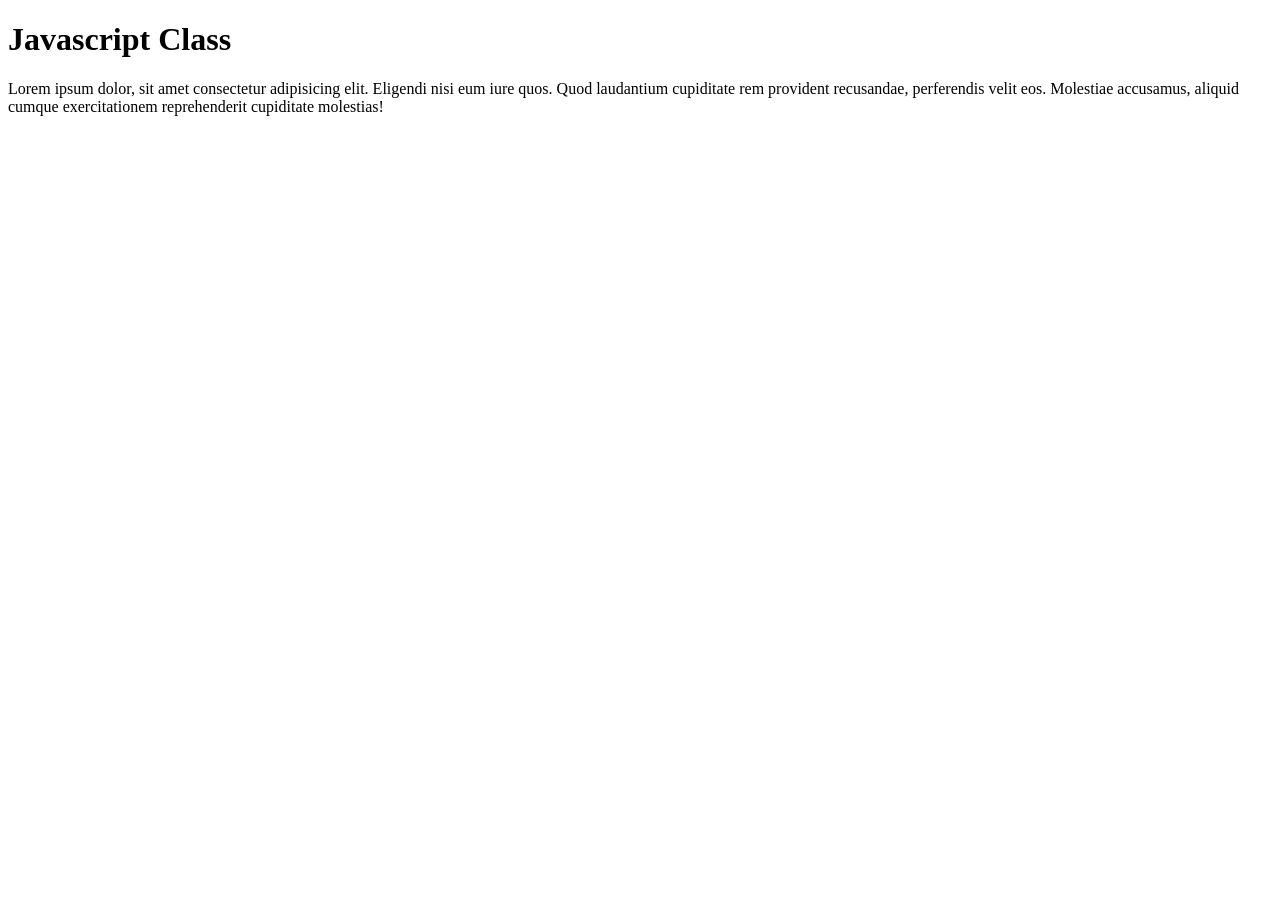
<file: index.html>
<!doctype html>
<html lang="en">
  <head>
    <meta charset="UTF-8" />
    <meta name="viewport" content="width=device-width, initial-scale=1.0" />
    <title>Document</title>
    <link rel="stylesheet" href="./style.css" />
  </head>
  <body>
    <h1>Javascript Class</h1>
    <p>
      Lorem ipsum dolor, sit amet consectetur adipisicing elit. Eligendi nisi
      eum iure quos. Quod laudantium cupiditate rem provident recusandae,
      perferendis velit eos. Molestiae accusamus, aliquid cumque exercitationem
      reprehenderit cupiditate molestias!
    </p>
  </body>
</html>
</file>
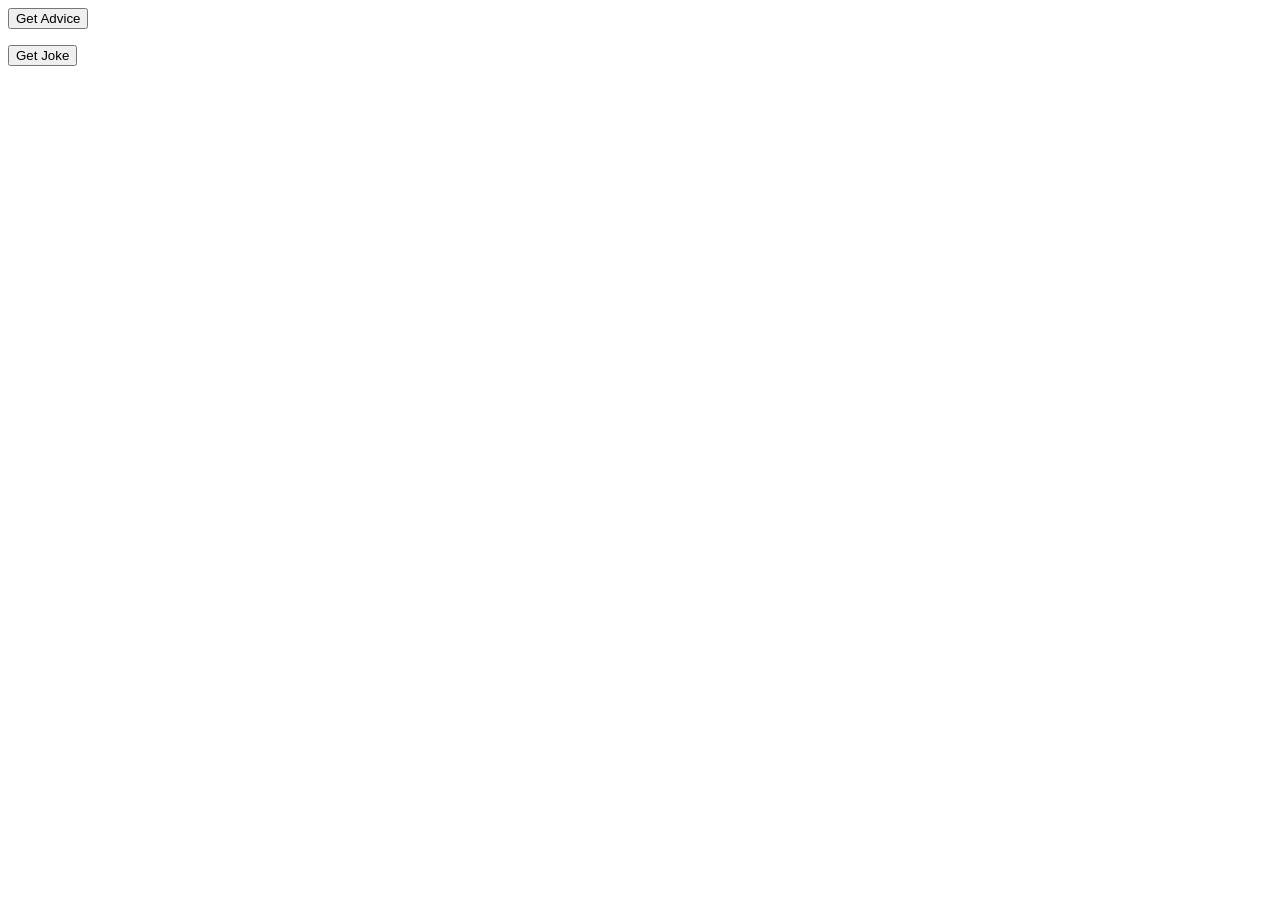
<file: API/index.html>
<!doctype html>
<html lang="en">
  <head>
    <meta charset="UTF-8" />
    <meta name="viewport" content="width=device-width, initial-scale=1.0" />
    <title>Document</title>
  </head>
  <body>
    <button id="btn">Get Advice</button>

    <p id="output"></p>

    <!-- RANDOM JOKES API -->
    <button id="btn">Get Joke</button>
    <p id="joke"></p>

    <script src="./script.js"></script>
  </body>
</html>
</file>
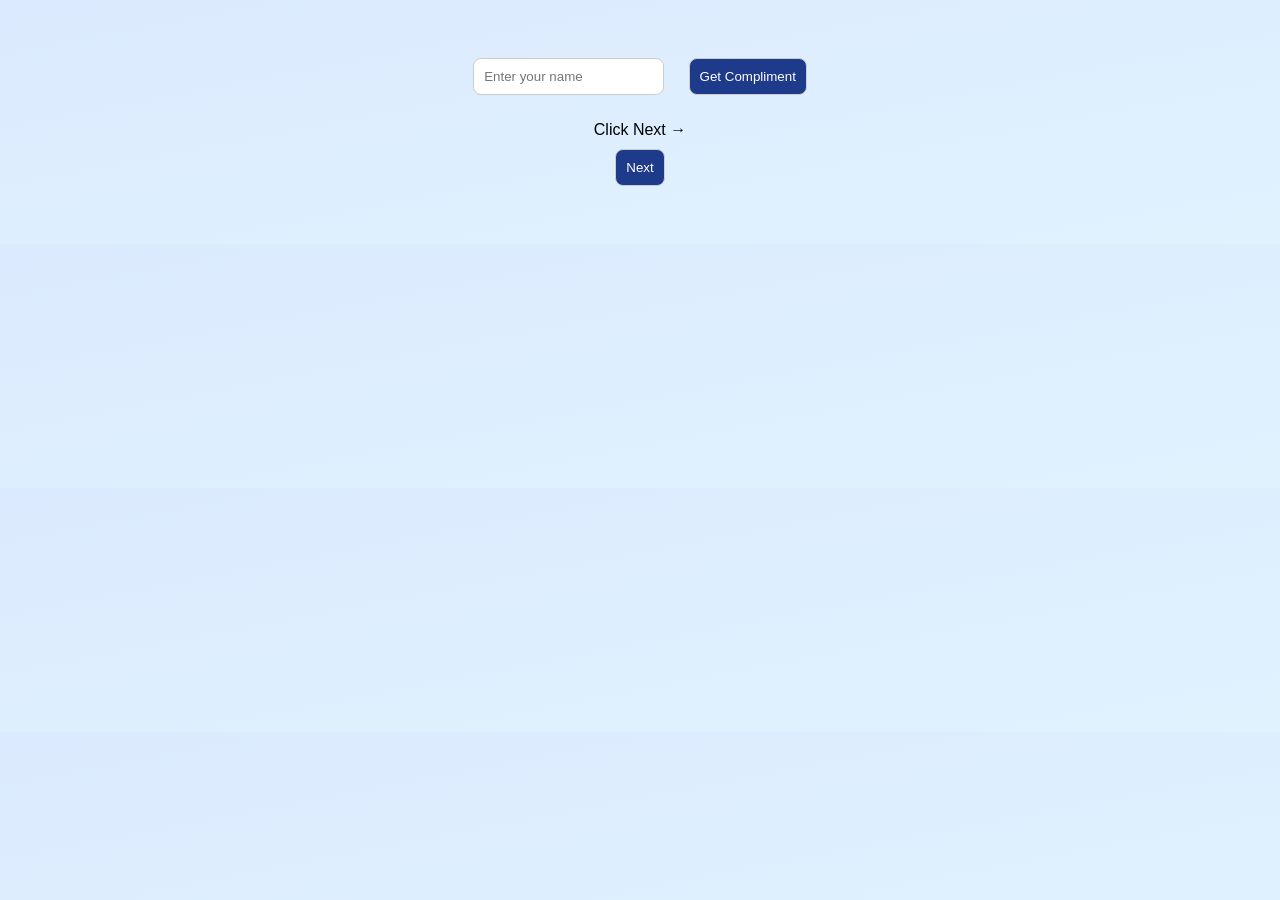
<file: Auto-Compliment-Generator/index.html>
<!doctype html>
<html lang="en">
  <head>
    <meta charset="UTF-8" />
    <meta name="viewport" content="width=device-width, initial-scale=1.0" />
    <title>Document</title>
    <link rel="stylesheet" href="./style.css" />
  </head>
  <body>
    <input id="nameInput" placeholder="Enter your name" />
    <button onclick="generateCompliment()">Get Compliment</button>

    <p id="result"></p>

    <div id="card">Click Next →</div>
    <button onclick="nextCard()">Next</button>
    <script src="./script.js"></script>
  </body>
</html>
</file>
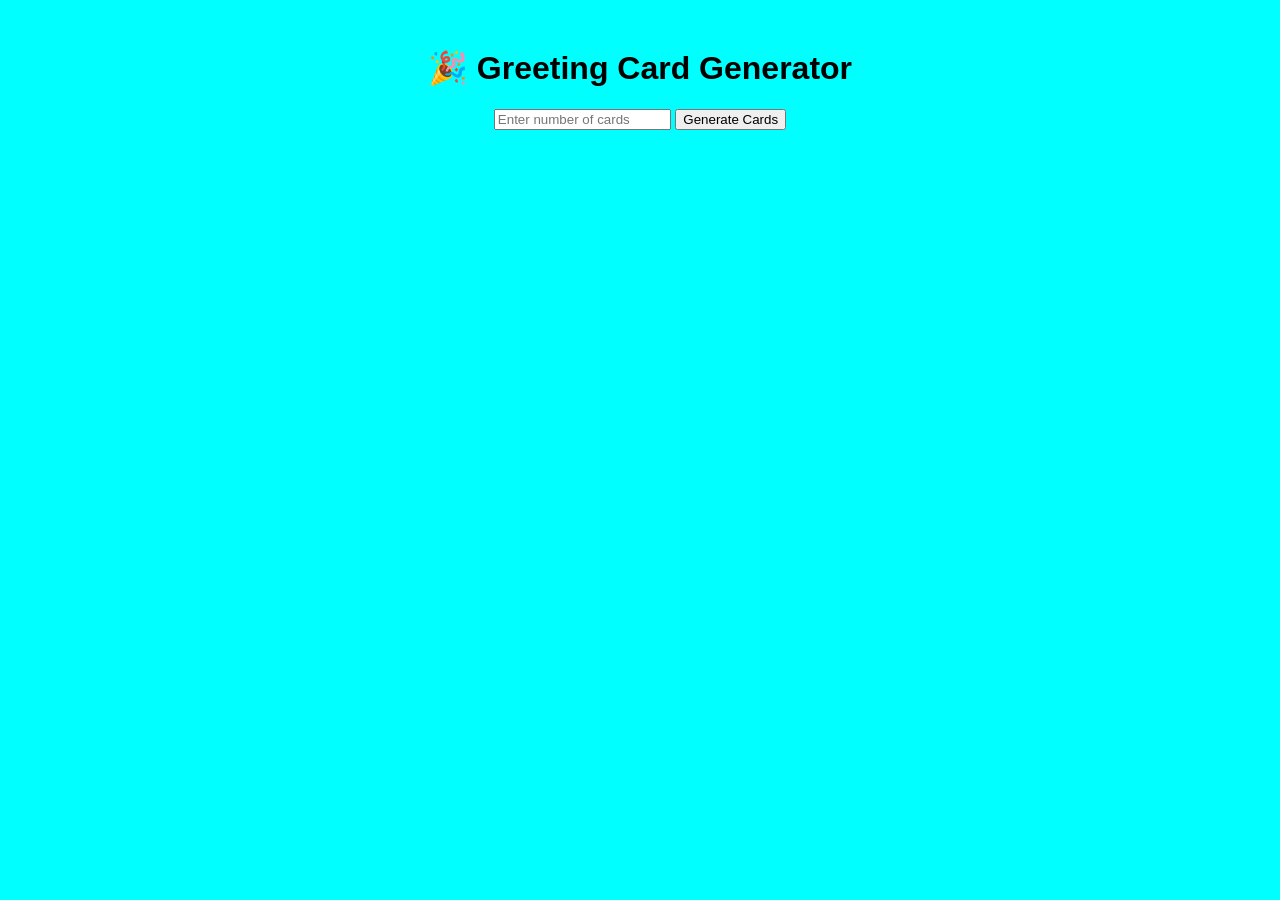
<file: ColorfulCardsGenerator/index.html>
<!DOCTYPE html>
<html lang="en">
  <head>
    <meta charset="UTF-8" />
    <meta name="viewport" content="width=device-width, initial-scale=1.0" />
    <title>Colorful Greeting Cards 🎨</title>
    <link rel="stylesheet" href="./style.css" />
  </head>
  <body>
    <h1>🎉 Greeting Card Generator</h1>

    <input id="cardNumber" type="number" placeholder="Enter number of cards" />
    <button id="generateBtn">Generate Cards</button>

    <div id="cardContainer">

    </div>

    <script src="./script.js"></script>
  </body>
</html>
</file>
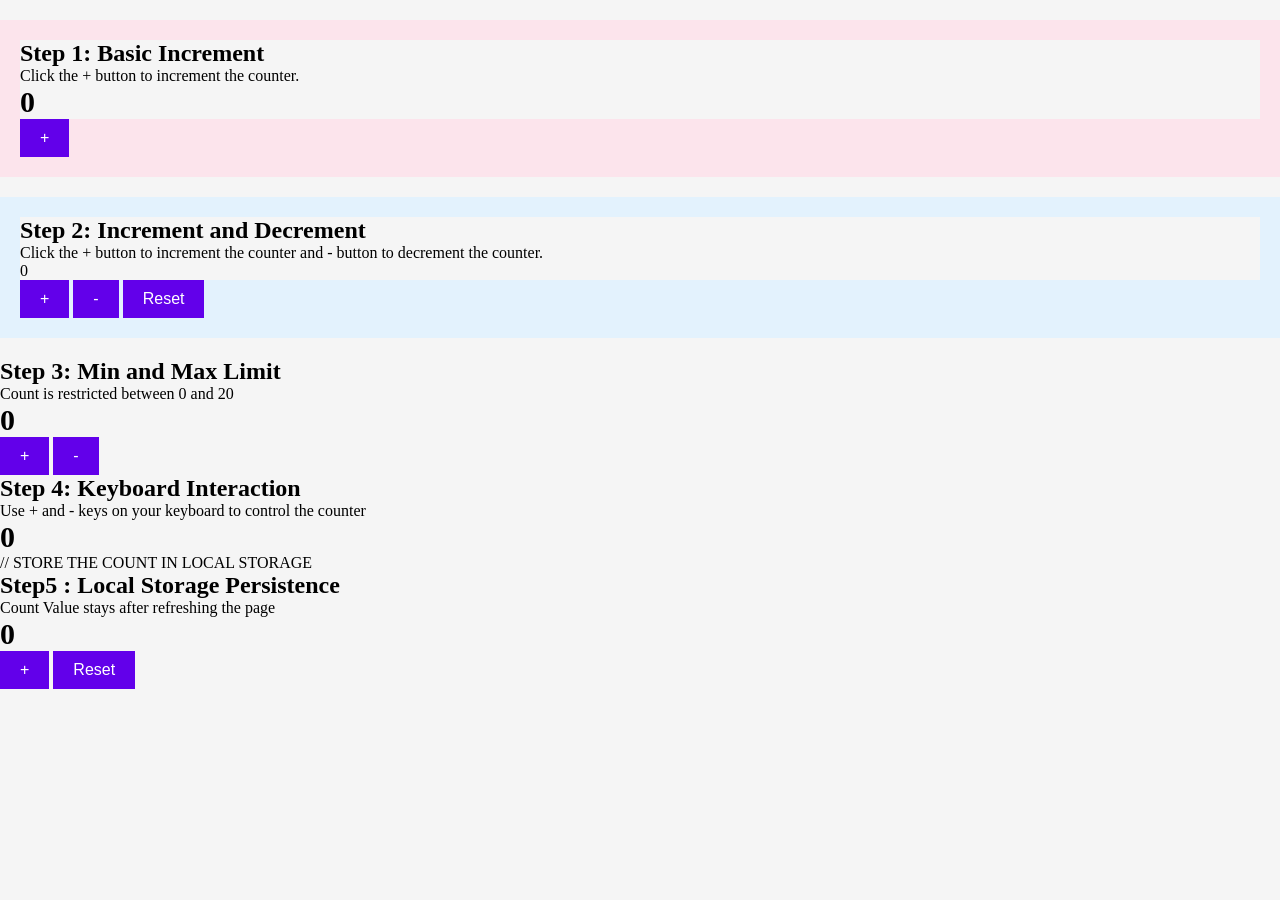
<file: Counter/Index.html>
<!doctype html>
<html lang="en">
  <head>
    <meta charset="UTF-8" />
    <meta name="viewport" content="width=device-width, initial-scale=1.0" />
    <title>Document</title>
    <link rel="stylesheet" href="./style.css" />
  </head>
  <body>
    <!-- BASIC INCREMENT -->
    <section class="step step1">
      <h2>Step 1: Basic Increment</h2>
      <p>Click the + button to increment the counter.</p>
      <div class="counter-display" id="count1">0</div>
      <button id="increaseBtn1">+</button>
    </section>

    <!-- INCREMENT AND DECREMENT -->
    <section class="step step2">
      <h2>Step 2: Increment and Decrement</h2>
      <p>
        Click the + button to increment the counter and - button to decrement
        the counter.
      </p>
      <div id="count2">0</div>
      <button id="increaseBtn2">+</button>
      <button id="decreaseBtn2">-</button>
      <button id="resetBtn2">Reset</button>
    </section>

    <!-- STEP3 : MIN AND MAX LIMITS -->
    <section>
      <h2>Step 3: Min and Max Limit</h2>
      <p>Count is restricted between 0 and 20</p>

      <div class="counter-display" id="count3">0</div>
      <button id="increaseBtn3">+</button>
      <button id="decreaseBtn3">-</button>
    </section>

    <!-- STEP 4 : KEYBOARD SHORTCUT -->

    <section>
      <h2>Step 4: Keyboard Interaction</h2>
      <p>Use + and - keys on your keyboard to control the counter</p>
      <div class="counter-display" id="count4">0</div>
    </section>

    // STORE THE COUNT IN LOCAL STORAGE
    <section>
      <h2>Step5 : Local Storage Persistence</h2>
      <p>Count Value stays after refreshing the page</p>
      <div class="counter-display" id="count5">0</div>
      <button id="increaseBtn5">+</button>
      <button id="resetBtn5">Reset</button>
    </section>
    <script src="./index.js"></script>
  </body>
</html>
</file>
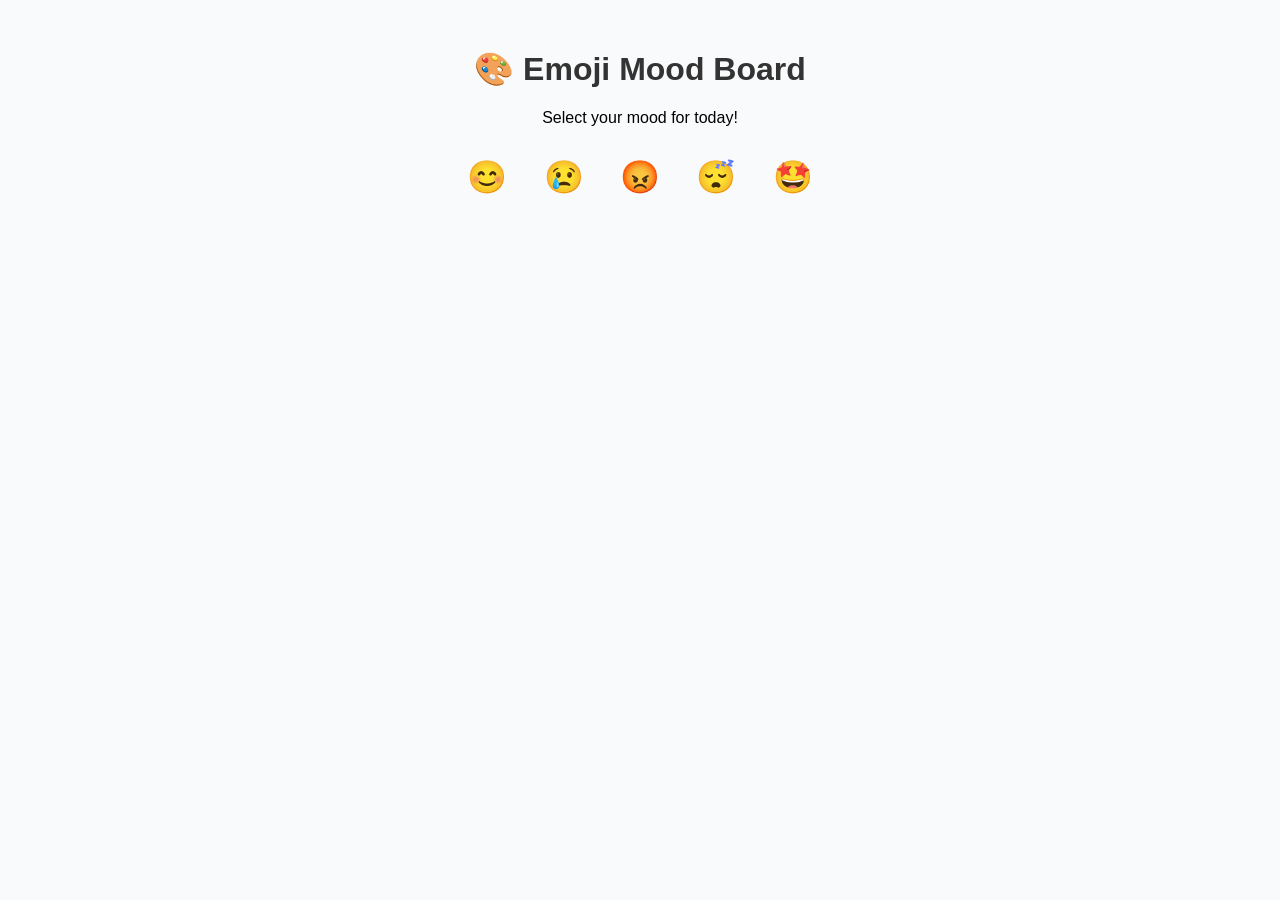
<file: EmojiMood/index.html>
<!doctype html>
<html lang="en">
  <head>
    <meta charset="UTF-8" />
    <meta name="viewport" content="width=device-width, initial-scale=1.0" />
    <title>Emoji Mood Board</title>
    <style>
      body {
        font-family: Arial, sans-serif;
        text-align: center;
        background: #f9fafb;
        margin-top: 50px;
      }

      h1 {
        color: #333;
      }

      .emoji-container {
        margin: 20px;
      }

      button {
        font-size: 2rem;
        margin: 10px;
        cursor: pointer;
        border: none;
        background: transparent;
        transition: transform 0.2s;
      }

      button:hover {
        transform: scale(1.3);
      }

      #output {
        margin-top: 30px;
        font-size: 1.5rem;
        color: #555;
      }

      .fade {
        animation: fadeIn 0.5s ease-in-out;
      }

      @keyframes fadeIn {
        from {
          opacity: 0;
          transform: scale(0.9);
        }
        to {
          opacity: 1;
          transform: scale(1);
        }
      }
    </style>
  </head>
  <body>
    <h1>🎨 Emoji Mood Board</h1>
    <p>Select your mood for today!</p>

    <div class="emoji-container">
      <button onclick="setMood('😊 Happy')">😊</button>
      <button onclick="setMood('😢 Sad')">😢</button>
      <button onclick="setMood('😡 Angry')">😡</button>
      <button onclick="setMood('😴 Sleepy')">😴</button>
      <button onclick="setMood('🤩 Excited')">🤩</button>
    </div>

    <div id="output"></div>

    <script>
      function setMood(mood) {
        output.innerHTML = `<p>Your mood is: <strong>${mood}</strong></p>`;
      }
    </script>
  </body>
</html>
</file>
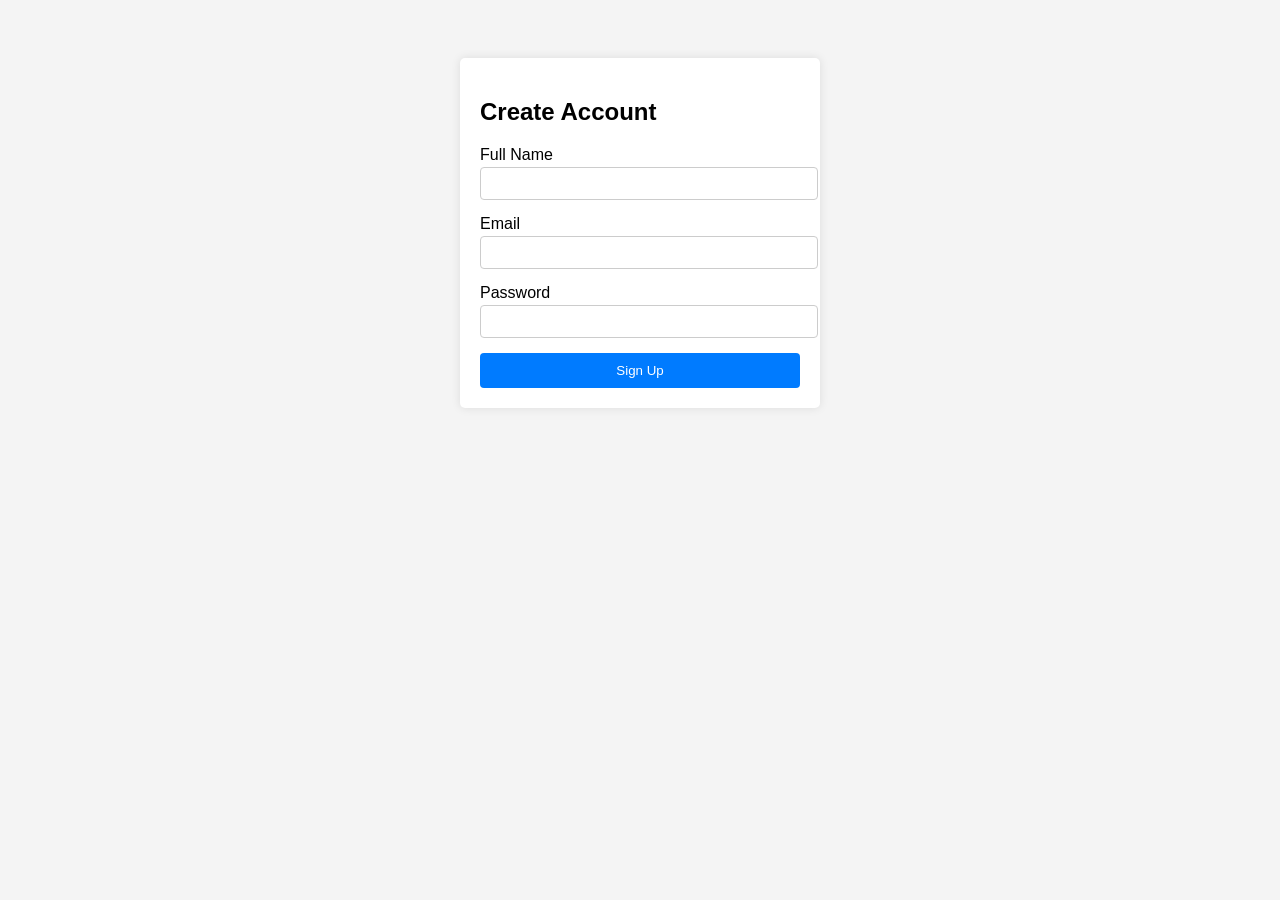
<file: FormValidation/Index.html>
<!doctype html>
<html lang="en">
  <head>
    <meta charset="UTF-8" />
    <meta name="viewport" content="width=device-width, initial-scale=1.0" />
    <link rel="stylesheet" href="style.css" />
    <title>Signup</title>
  </head>
  <body>
    <div class="container">
      <h2>Create Account</h2>

      <form id="myForm">
        <div class="field">
          <label>Full Name</label>
          <input type="text" id="name" />
          <small class="error"></small>
        </div>

        <div class="field">
          <label>Email</label>
          <input type="text" id="email" />
          <small class="error"></small>
        </div>

        <div class="field">
          <label>Password</label>
          <input type="password" id="password" />
          <small class="error"></small>
        </div>

        <button type="submit">Sign Up</button>
      </form>
    </div>

    <script src="script.js"></script>
  </body>
</html>
</file>
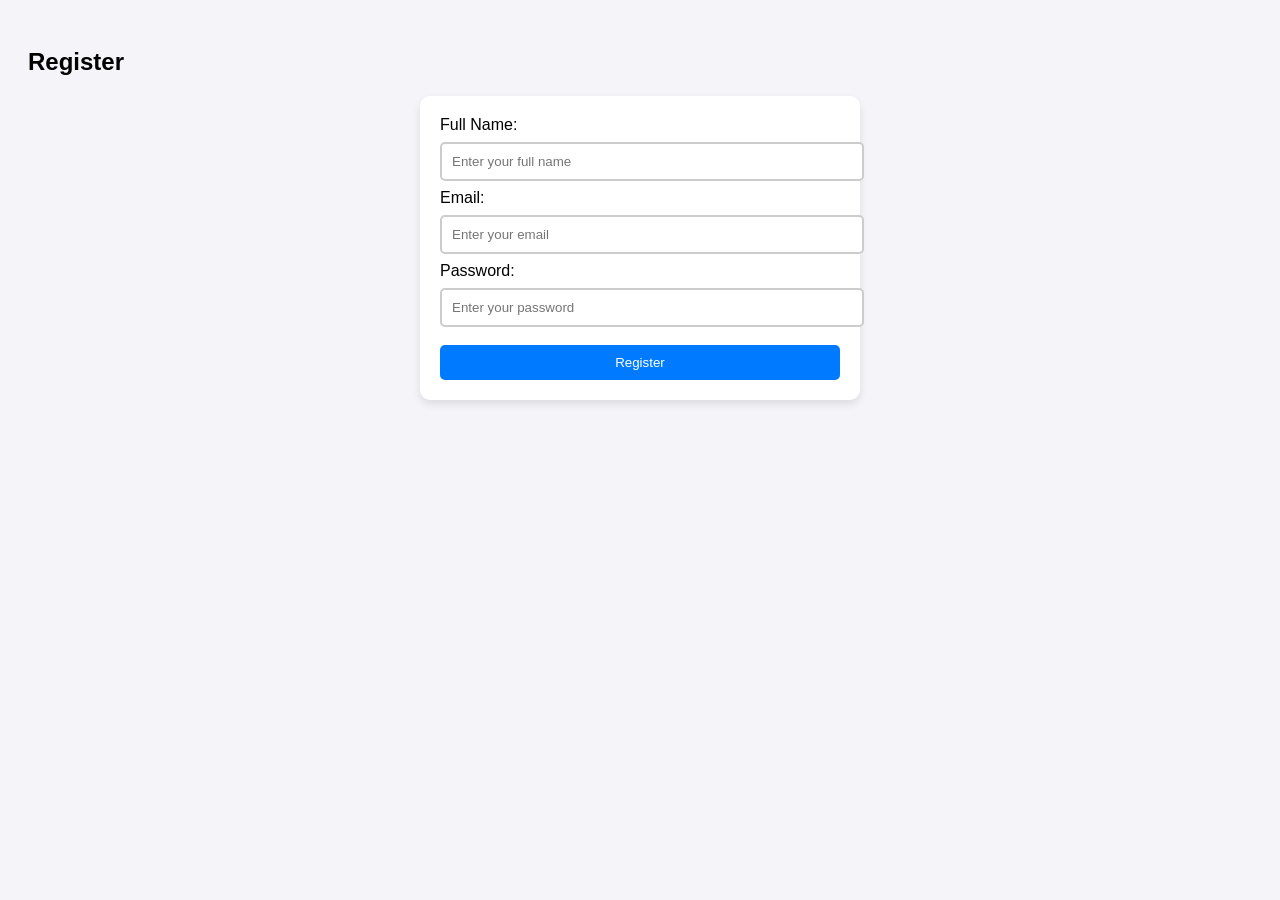
<file: Mini-FormValidation/index.html>
<!-- <!DOCTYPE html>
<html lang="en">
<head>
  <meta charset="UTF-8">
  <meta name="viewport" content="width=device-width, initial-scale=1.0">
  <title>Form Validation Example</title>
  <style>
    body {
      font-family: Arial, sans-serif;
      padding: 20px;
    }
    input {
      padding: 8px;
      margin: 5px 0;
      width: 250px;
    }
    button {
      padding: 8px 15px;
      margin-top: 10px;
    }
    #error {
      margin-top: 15px;
      color: red;
      font-weight: bold;
    }
    #success {
      margin-top: 15px;
      color: green;
      font-weight: bold;
    }
  </style>
</head>
<body>

  <h2>Student Registration Form</h2>
  <form id="myForm">
    <label>Full Name:</label><br>
    <input type="text" id="fullname"><br><br>

    <label>Email:</label><br>
    <input type="text" id="email"><br><br>

    <label>Password:</label><br>
    <input type="password" id="password"><br><br>

    <button type="submit">Submit</button>
  </form>

  <div id="error"></div>
  <div id="success"></div>

<script src="./script.js"></script>
</body>
</html> -->

<!doctype html>
<html lang="en">
  <head>
    <meta charset="UTF-8" />
    <meta name="viewport" content="width=device-width, initial-scale=1.0" />
    <title>Registration Form</title>
    <style>
      body {
        font-family: Arial, sans-serif;
        padding: 20px;
        background: #f4f4f9;
      }
      form {
        background: white;
        padding: 20px;
        border-radius: 10px;
        max-width: 400px;
        margin: auto;
        box-shadow: 0 4px 8px rgba(0, 0, 0, 0.1);
      }
      input {
        padding: 10px;
        margin: 8px 0;
        width: 100%;
        border: 2px solid #ccc;
        border-radius: 5px;
      }
      input.error {
        border: 2px solid red;
      }
      input.success {
        border: 2px solid green;
      }
      button {
        padding: 10px 15px;
        margin-top: 10px;
        background: #007bff;
        color: white;
        border: none;
        border-radius: 5px;
        cursor: pointer;
        width: 100%;
      }
      button:hover {
        background: #0056b3;
      }
      #error {
        margin-top: 15px;
        color: red;
        font-weight: bold;
      }
      #success {
        margin-top: 15px;
        color: green;
        font-weight: bold;
      }
    </style>
  </head>
  <body>
    <h2>Register</h2>
    <form id="myForm">
      <label>Full Name:</label>
      <input type="text" id="fullname" placeholder="Enter your full name" />

      <label>Email:</label>
      <input type="text" id="email" placeholder="Enter your email" />

      <label>Password:</label>
      <input type="password" id="password" placeholder="Enter your password" />

      <button type="submit">Register</button>
    </form>

    <div id="error"></div>
    <div id="success"></div>

    <script src="./script.js"></script>
  </body>
</html>
</file>
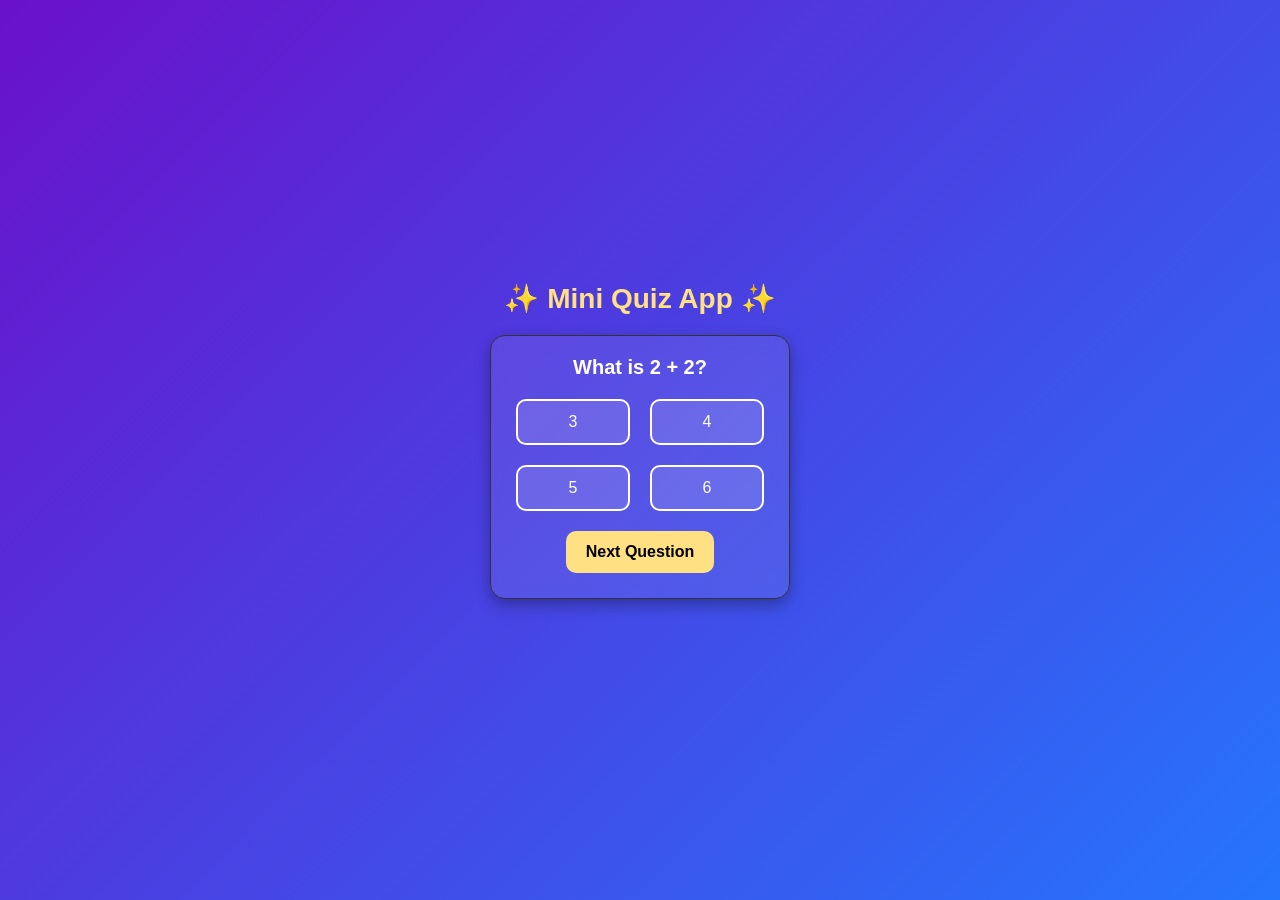
<file: Mini-Quiz-App/index.html>
<!doctype html>
<html lang="en">
  <head>
    <meta charset="UTF-8" />
    <meta name="viewport" content="width=device-width, initial-scale=1.0" />
    <title>Mini Quiz App</title>
    <link rel="stylesheet" href="style.css" />
  </head>
  <body>
    <div class="app-container">
      <h1>✨ Mini Quiz App ✨</h1>

      <div id="quiz-container">
        <p id="question"></p>
        <div id="answers"></div>
        <button id="next-btn">Next Question</button>
      </div>

      <p id="result"></p>
      <p id="last-score"></p>
    </div>

    <script src="script.js"></script>
  </body>
</html>
</file>
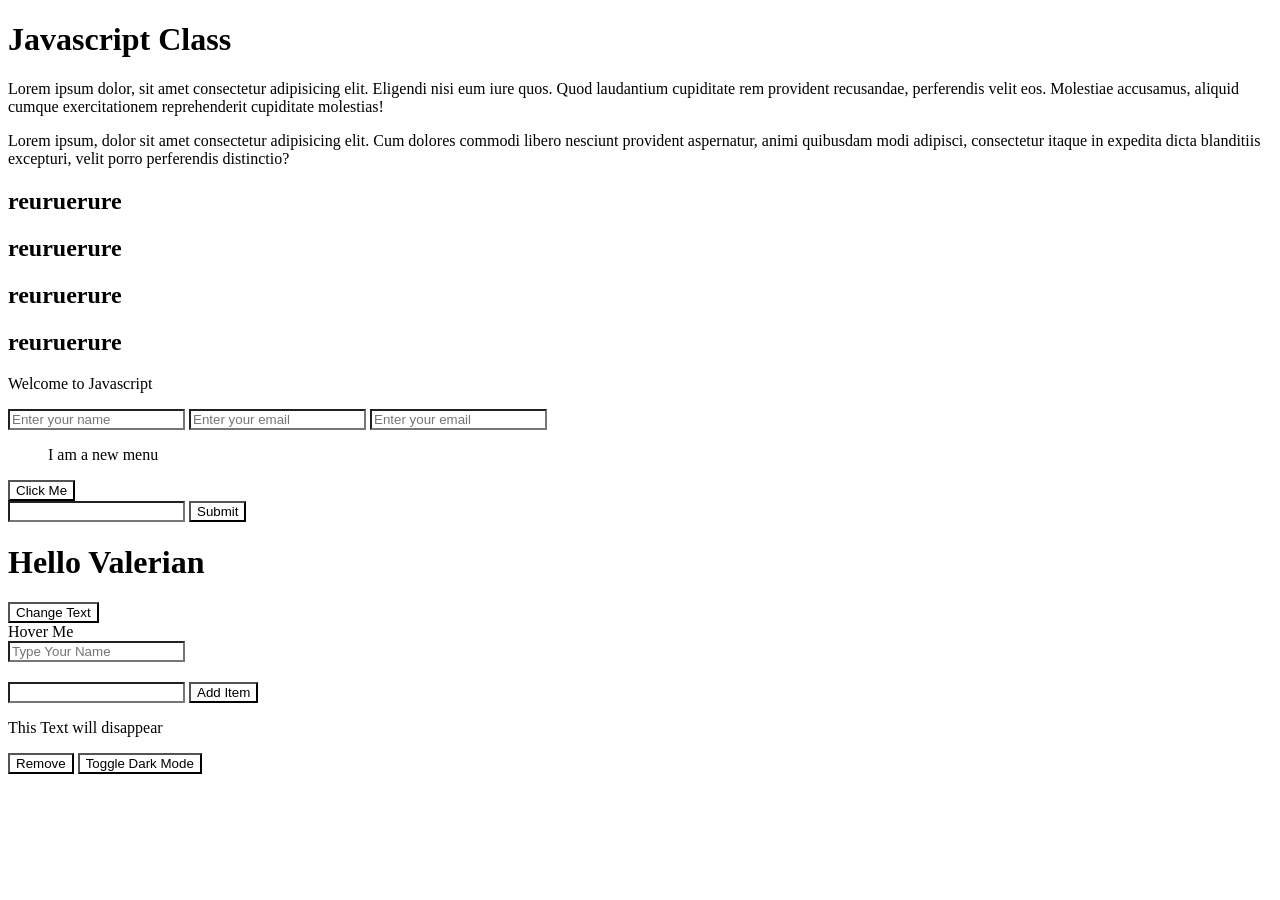
<file: src/index.html>
<!doctype html>
<html lang="en">
  <head>
    <meta charset="UTF-8" />
    <meta name="viewport" content="width=device-width, initial-scale=1.0" />
    <title>Document</title>
    <link rel="stylesheet" href="../style.css" />
  </head>
  <body>
    <h1>Javascript Class</h1>

    <p id="message" class="boy">
      Lorem ipsum dolor, sit amet consectetur adipisicing elit. Eligendi nisi
      eum iure quos. Quod laudantium cupiditate rem provident recusandae,
      perferendis velit eos. Molestiae accusamus, aliquid cumque exercitationem
      reprehenderit cupiditate molestias!
    </p>

    <p class="girl" id="message">
      Lorem ipsum, dolor sit amet consectetur adipisicing elit. Cum dolores
      commodi libero nesciunt provident aspernatur, animi quibusdam modi
      adipisci, consectetur itaque in expedita dicta blanditiis excepturi, velit
      porro perferendis distinctio?
    </p>

    <h2>reuruerure</h2>
    <h2>reuruerure</h2>
    <h2>reuruerure</h2>
    <h2>reuruerure</h2>

    <p class="anything">Welcome to Javascript</p>

    <input type="text" placeholder="Enter your name" name="somzyyyy" />
    <input type="text" placeholder="Enter your email" name="somzyyyy" />
    <input type="text" placeholder="Enter your email" name="somzyyyy" />

    <ul id="menu">
      <li>Home</li>
      <li>About</li>
      <li>Blog</li>
      <li style="display: none">Project</li>
    </ul>

    <button id="btn">Click Me</button>

    <form id="form">
      <input type="text" />
      <button>Submit</button>
    </form>

    <!-- TEXT CHANGER -->
    <h1 id="title">Hello Valerian</h1>
    <button id="btnchange">Change Text</button>

    <!-- color change -->
    <div id="box">Hover Me</div>

    <!-- show what the user types -->

    <input type="text" id="nameInput" placeholder="Type Your Name" />

    <h2 id="textdisplay"></h2>

    <!-- Add New Items to a List -->

    <input type="text" id="itemInput" />
    <button id="addBtn">Add Item</button>

    <ul id="list"></ul>

    <!-- REMOVE AN ELEMENT -->
    <p id="text">This Text will disappear</p>
    <button id="removeBtn">Remove</button>

    <button id="darkBtn">Toggle Dark Mode</button>
    <!-- IDE -->

    <!-- INTERGRATED DEVELOPMENT ENVIRONMENT -->
    <script src="../index.js"></script>
  </body>
</html>
</file>
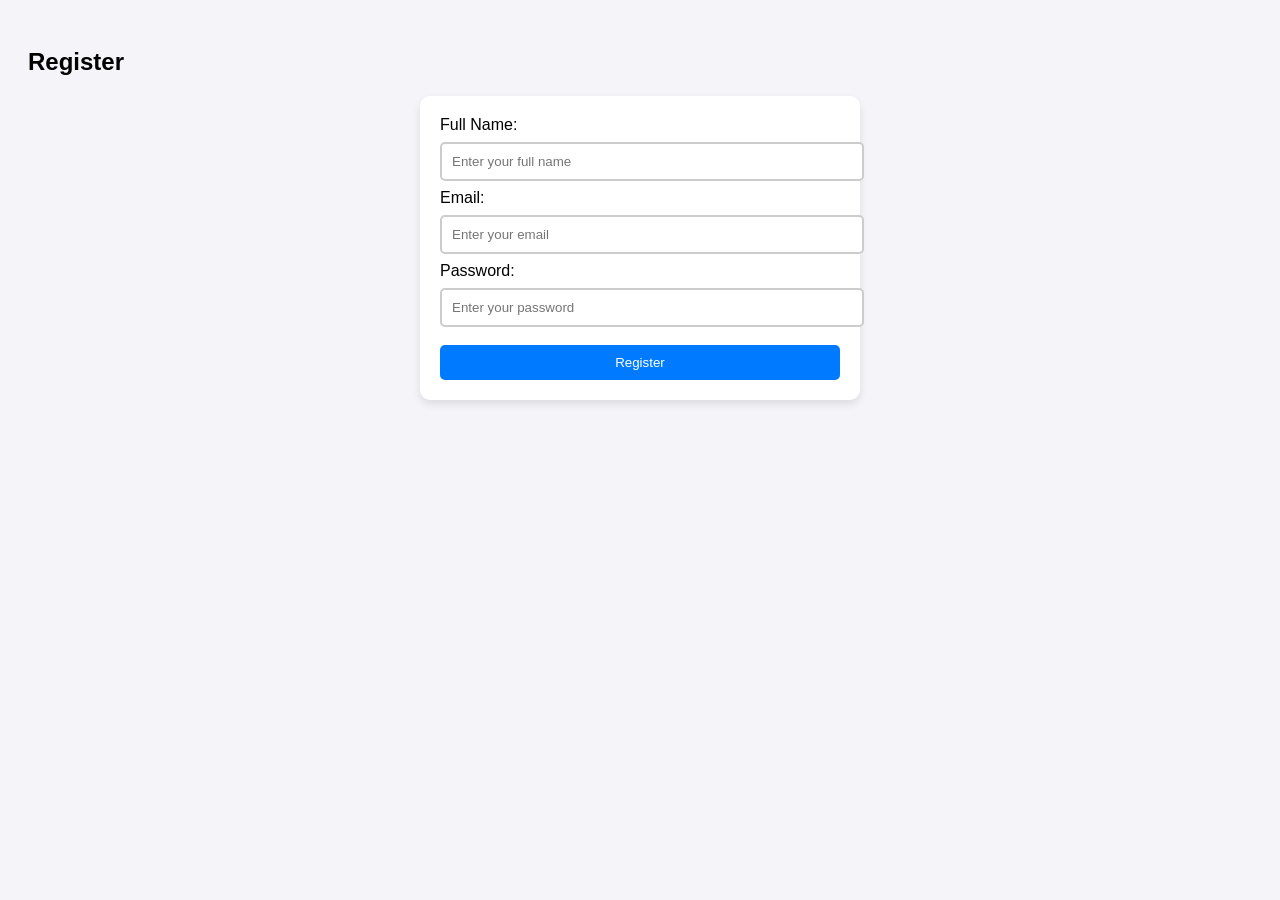
<file: Mini-FormValidation/dashboard.html>
<!doctype html>
<html lang="en">
  <head>
    <meta charset="UTF-8" />
    <meta name="viewport" content="width=device-width, initial-scale=1.0" />
    <title>Document</title>

    <style>
      body {
        background-color: whitesmoke;
        text-align: center;
        padding: 20px;
        display: flex;
        align-items: center;
        justify-content: center;
        font-family: Arial, sans-serif;
      }

      .dashbaord {
        border-radius: 30px;
        max-width: 600px;
        padding: 30px;
        box-shadow: 0 4px 10px rgba(0, 0, 0, 0.4);
      }

      h2 {
        color: #333;
      }
      p {
        font-size: 18px;
        margin-top: 10px;
      }
      button {
        margin-top: 20px;
        background-color: red;
        border: none;
        border-radius: 5px;
        cursor: pointer;
        color: white;
        padding: 10px 20px;
      }

      button:hover {
        background-color: blue;
      }
    </style>
  </head>
  <body>
    <div class="dashbaord">
      <h2>Welcome to your Dashbaord</h2>
      <p id="welcome"></p>

      <button onclick="logout()">Logout</button>
    </div>

    <script>
      const fullname = localStorage.getItem("fullname");
      const email = localStorage.getItem("email");

      if (fullname) {
        document.getElementById("welcome").textContent =
          `Hello ${fullname},! Welcome back to your dashboard. Your registered email is ${email}.`;
      } else {
        window.location.href = "index.html";
      }

      function logout() {
        localStorage.clear();
        window.location.href = "index.html";
      }
    </script>
  </body>
</html>
</file>
<file: style.css>
* {
  background-color: white;
}
.dark {
  background-color: black;
  color: white;
}
</file>
<file: Auto-Compliment-Generator/style.css>
body {
      font-family: Arial, sans-serif;
      background: linear-gradient(to bottom right, #dbeafe, #e0f2fe);
      text-align: center;
      padding: 40px;
    }

    h1 {
      color: #1e3a8a;
    }

    input, select, button {
      padding: 10px;
      margin: 10px;
      border-radius: 8px;
      border: 1px solid #ccc;
    }

    button {
      background-color: #1e3a8a;
      color: white;
      cursor: pointer;
      transition: 0.3s;
    }

    button:hover {
      background-color: #2563eb;
    }

    #output {
      margin-top: 30px;
      font-size: 1.2rem;
      animation: fadeIn 1s ease-in-out;
    }

    @keyframes fadeIn {
      from { opacity: 0; transform: translateY(10px); }
      to { opacity: 1; transform: translateY(0); }
    }
</file>
<file: ColorfulCardsGenerator/style.css>
body {
  text-align: center;
  font-family: 'Poppins', sans-serif;
  background-color: cyan;
  padding: 20px;

}

#cardContainer {
  display: flex;
  flex-wrap: wrap;
  justify-content: center;
  margin-top: 20px;
  gap: 10px;
}

.card {
  width: 120px;
  height: 100px;
  border-radius: 10px;
  color: white;
  display: flex;
  justify-content: center;
  align-items: center;
  font-weight: bold;
  font-size: 1.2rem;
  transition: 0.3s ease;
}

.card:hover {
  transform: scale(1.1);
}
</file>
<file: Counter/style.css>
* {
  background-color: whitesmoke;
  margin: 0;
  padding: 0;
}

.step {
  padding: 20px;
  margin: 20px 0;
}

.counter-display {
  font-size: 30px;
  font-weight: bold;
}

.step1 { background-color: #fce4ec; }
.step2 { background-color: #e3f2fd; }
.step3 { background-color: #e8f5e9; }
.step4 { background-color: #fff3e0; }
.step5 { background-color: #f3e5f5; }
.step6 { background-color: #f9fbe7; }
.step7 { background-color: #ffebee; }
.step8 { background-color: #e0f7fa; }
.step9 { background-color: #f1f8e9; }
.step10 { background-color: #fffde7; }
.step11 { background-color: #ede7f6; }


button{
    padding: 10px 20px;
    font-size: 16px;
    cursor: pointer;
    border: none;
    background-color: #6200ea;
    color: white;
}
</file>
<file: FormValidation/style.css>
body {
  font-family: Arial;
  background: #f4f4f4;
  display: flex;
  justify-content: center;
  padding-top: 50px;
}

.container {
  width: 320px;
  background: white;
  padding: 20px;
  border-radius: 5px;
  box-shadow: 0 0 10px rgba(0,0,0,0.1);
}

.field {
  margin-bottom: 15px;
}

input {
  width: 100%;
  padding: 8px;
  margin-top: 3px;
  border: 1px solid #ccc;
  border-radius: 4px;
  transition: 0.2s;
}

input.error {
  border-color: red;
}

input.success {
  border-color: green;
}

small.error {
  color: red;
  font-size: 13px;
}

button {
  width: 100%;
  padding: 10px;
  background: #007bff;
  color: white;
  border: none;
  border-radius: 4px;
  cursor: pointer;
}

button:hover {
  background: #0056b3;
}
</file>
<file: Mini-Quiz-App/style.css>
body {
  font-family: Arial, sans-serif;
  text-align: center;
  padding: 20px;
}

#quiz-container {
  margin: 20px auto;
  width: 300px;
  padding: 15px;
  border: 1px solid #333;
  border-radius: 8px;
}
/* Reset */
* {
  margin: 0;
  padding: 0;
  box-sizing: border-box;
}

body {
  font-family: "Segoe UI", Tahoma, Geneva, Verdana, sans-serif;
  background: linear-gradient(135deg, #6a11cb, #2575fc);
  color: #fff;
  min-height: 100vh;
  display: flex;
  justify-content: center;
  align-items: center;
  padding: 20px;
}

.app-container {
  text-align: center;
  width: 100%;
  max-width: 400px;
}

h1 {
  margin-bottom: 20px;
  font-size: 28px;
  font-weight: bold;
  color: #ffe082;
}

#quiz-container {
  background: #ffffff15;
  padding: 20px;
  border-radius: 15px;
  box-shadow: 0 6px 15px rgba(0, 0, 0, 0.3);
  backdrop-filter: blur(8px);
}

#question {
  font-size: 20px;
  font-weight: 600;
  margin-bottom: 15px;
}

#answers {
  display: grid;
  grid-template-columns: repeat(2, 1fr);
  gap: 10px;
}

#answers button {
  background: #ffffff20;
  border: 2px solid #fff;
  color: #fff;
  padding: 12px;
  border-radius: 10px;
  cursor: pointer;
  font-size: 16px;
  transition: all 0.3s ease-in-out;
}

#answers button:hover {
  background: #ffe082;
  color: #333;
  transform: scale(1.05);
}

#next-btn {
  margin-top: 15px;
  padding: 12px 20px;
  background: #ffe082;
  border: none;
  border-radius: 10px;
  font-size: 16px;
  font-weight: bold;
  cursor: pointer;
  transition: 0.3s ease;
}

#next-btn:hover {
  background: #ffd54f;
  transform: scale(1.05);
}

#result {
  margin-top: 20px;
  font-size: 18px;
  font-weight: bold;
  color: #90ee90;
}

#last-score {
  margin-top: 10px;
  font-size: 16px;
  color: #ffcccb;
}

button {
  margin: 5px;
  padding: 10px;
  cursor: pointer;
}
</file>
